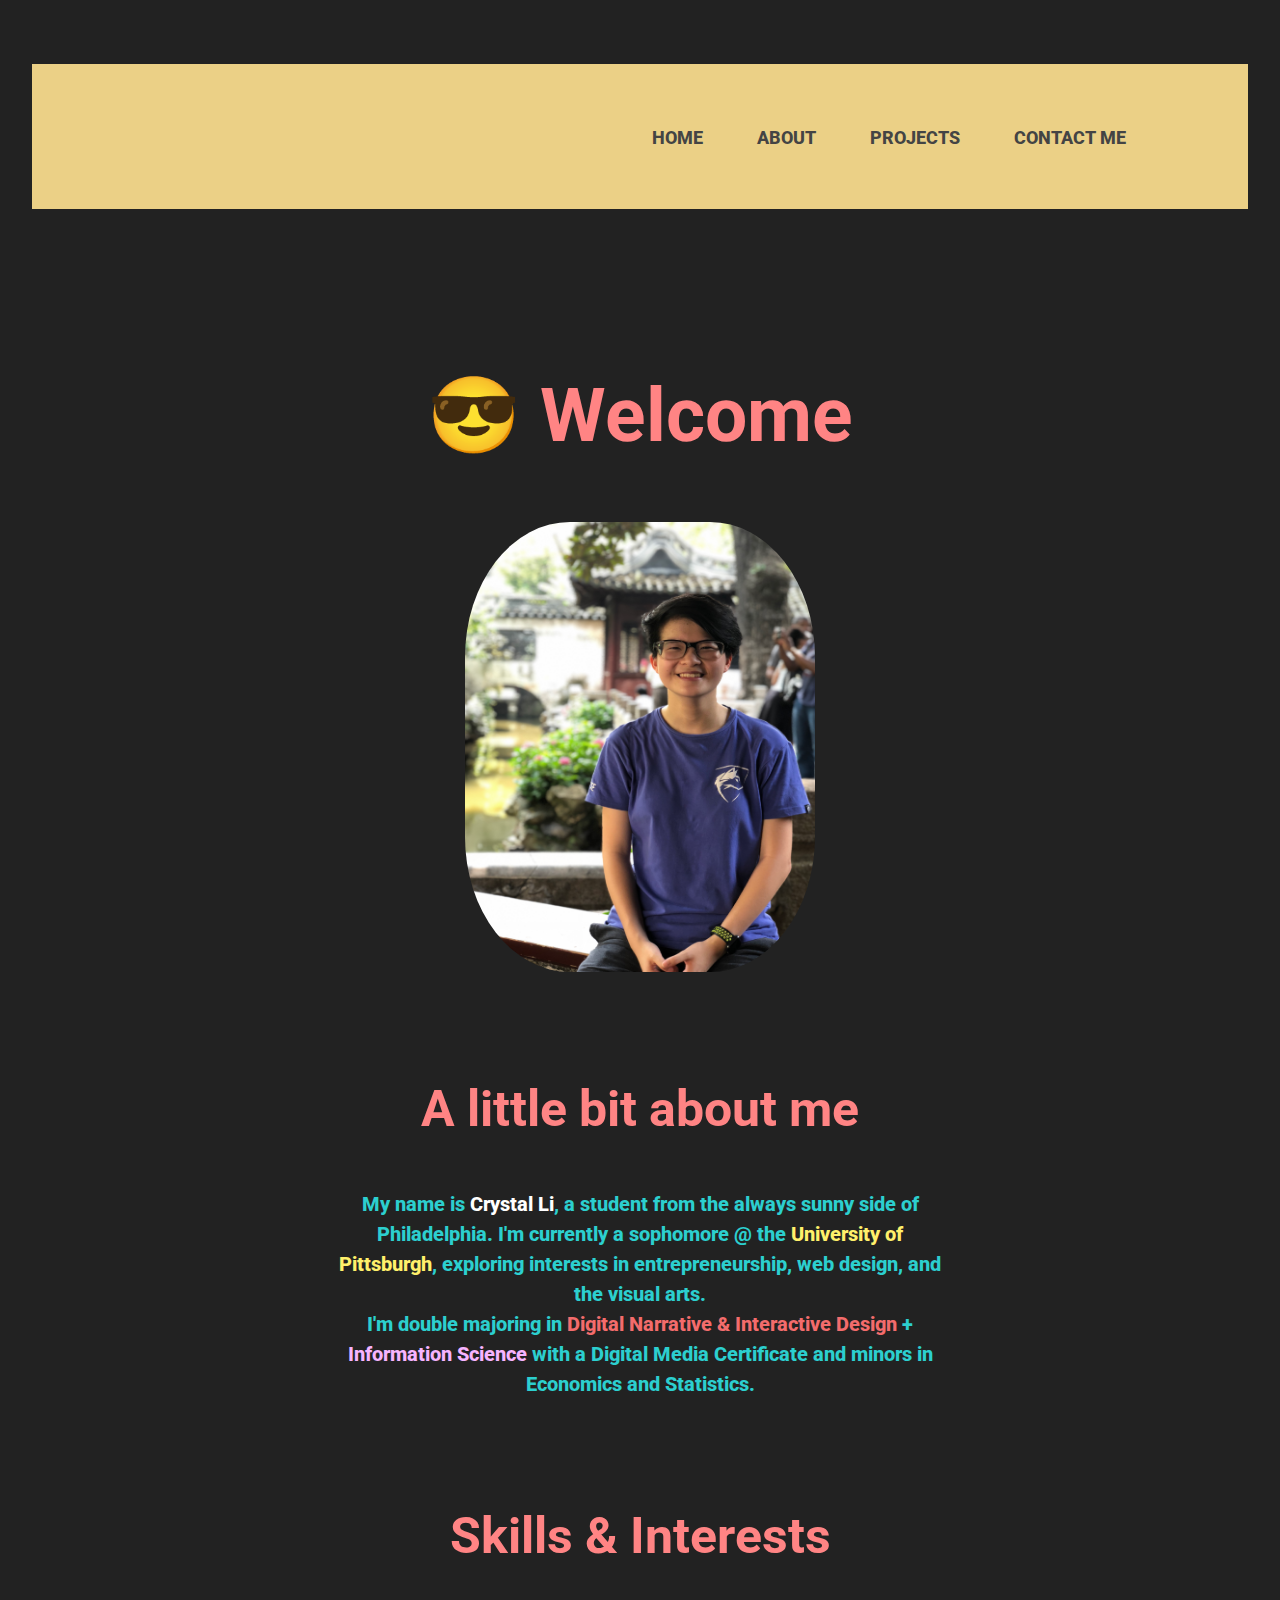
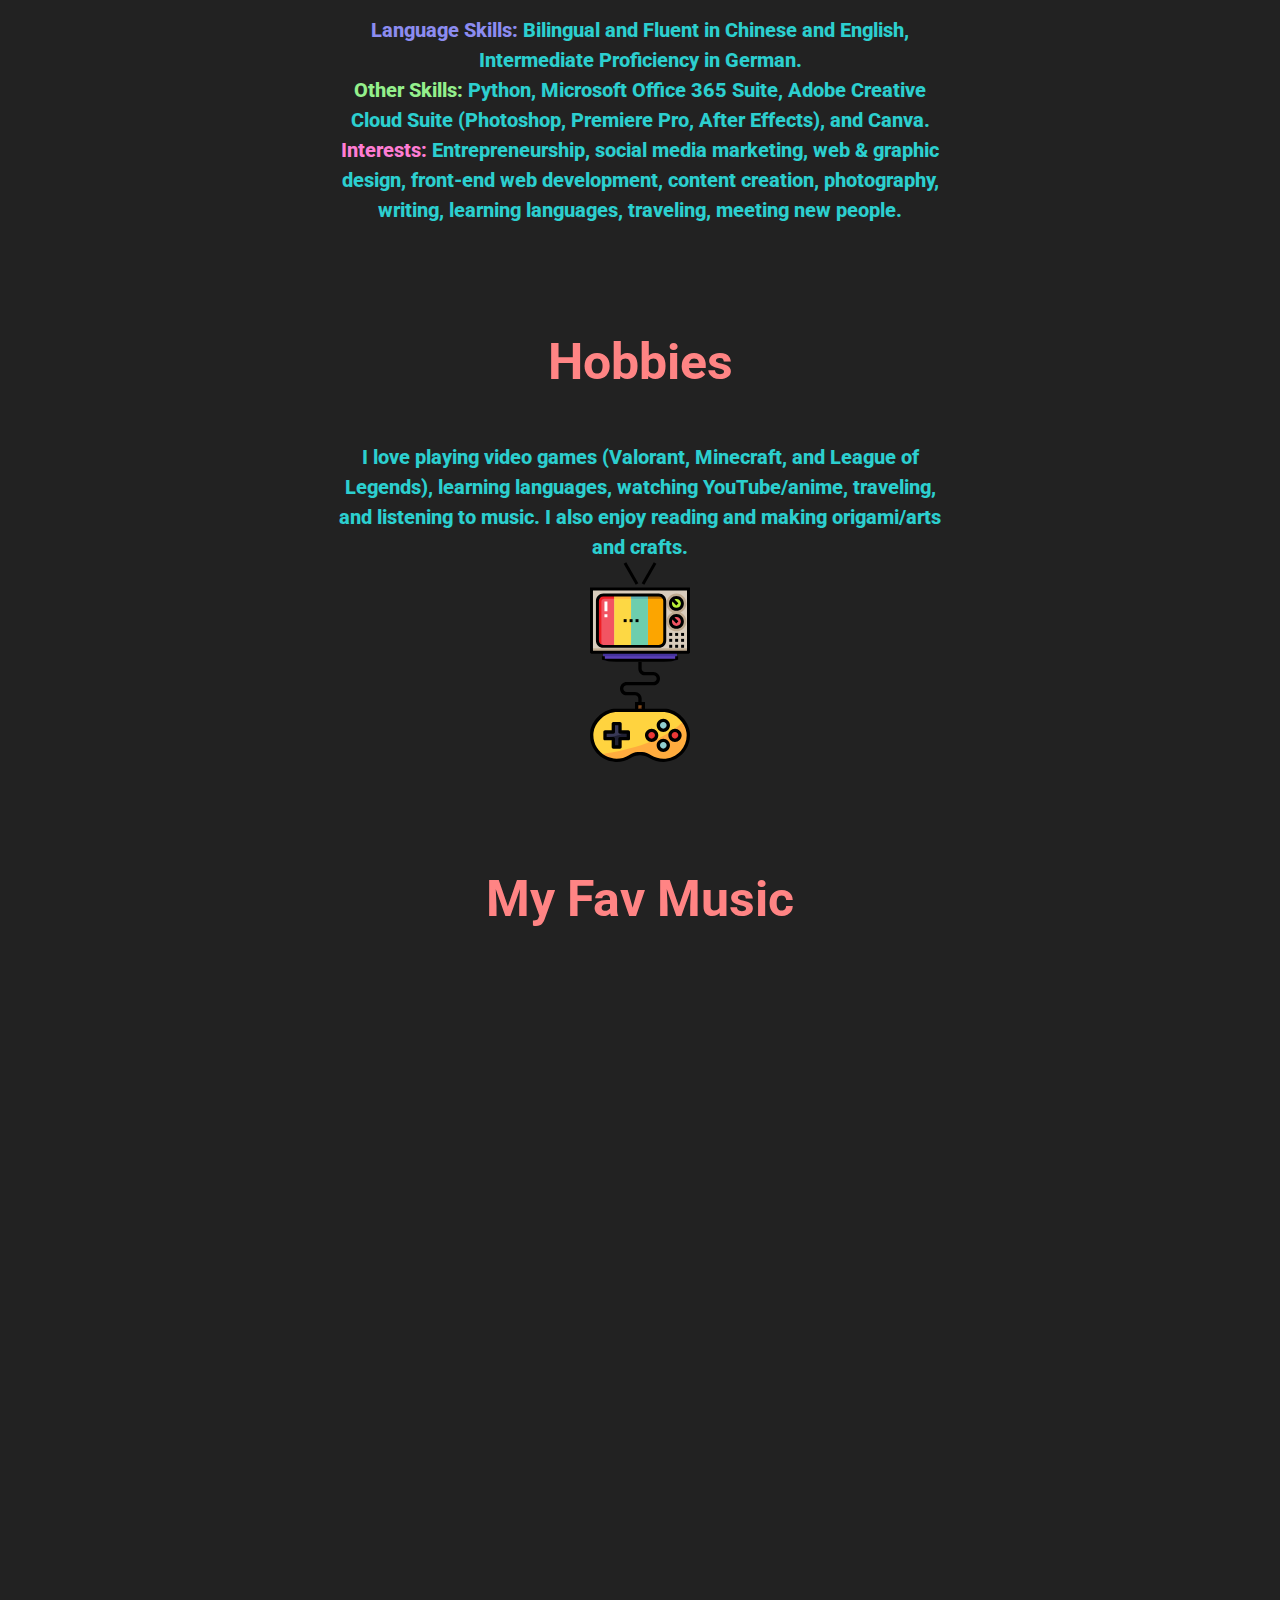
<file: aboutme.html>
<!DOCTYPE html>
<html>
<head lang="en-US" dir="ltr">
  <meta charset="utf-8">
  <meta name="Crystal's Personal Website">
  <title>Crystal's Personal Website</title>
  <link rel = "stylesheet" href ="css/aboutme.css">
<link href="https://fonts.googleapis.com/css2?family=Montserrat&family=Roboto&display=swap" rel="stylesheet">

</head>
<header>
  <div class="container">
    <h1 class="logo"></h1>

    <nav role= "navigation">
      <ul class="navbar">
        <li><a href="index copy.html">Home</a></li>
        <li><a href="aboutme.html">About</a></li>
        <li><a href="projects.html">Projects</a></li>
        <li><a href="contactme.html">Contact Me</a></li>
      </ul>
    </nav>
  </div>
</header>



<body>
    <div>
        <h1>😎 Welcome</h1>
        <div class="box">
            <img src="images/profile-image.jpg" alt="avatar" class="center" width="350" height="450">
    </div>


    <div>
        <h2>A little bit about me</h2>

        <p>My name is <span style="color:rgb(255, 255, 255)">Crystal Li</span>, a student from the always sunny side of Philadelphia.
            I'm currently a sophomore @ the <span style="color:rgb(255, 240, 107)">University of Pittsburgh</span>, 
            exploring interests in entrepreneurship, web design, and the visual arts. 
        </p>
        <p>
            I'm double majoring in <span style="color:rgb(243, 108, 108)">Digital Narrative & Interactive Design</span> + <span style="color:rgb(246, 180, 255)">Information Science</span>
            with a Digital Media Certificate and minors in Economics and Statistics. 
         </p>
    </div>

    <div>
        <h2>Skills & Interests</h2>

        <p> <span style="color:rgb(140, 140, 240)">Language Skills:</span> Bilingual and Fluent in Chinese and English, Intermediate Proficiency in German.</p>
        <p> <span style="color:rgb(148, 240, 140)">Other Skills:</span> Python, Microsoft Office 365 Suite, Adobe Creative Cloud Suite (Photoshop, Premiere Pro, After Effects), and Canva.</p>
        <p> <span style="color:rgb(255, 125, 212)">Interests:</span> Entrepreneurship, social media marketing, web & graphic design, front-end web development, content creation, photography, writing, learning languages, traveling, meeting new people.</p>
    </div>


    <div>
      <h2>Hobbies</h2>
      <p>
        I love playing video games (Valorant, Minecraft, and League of Legends), learning languages, watching YouTube/anime, traveling, and listening to music.
        I also enjoy reading and making origami/arts and crafts. 
      </p>
      <img 
          src="images/tv.svg"
          alt="triangle with all three sides equal"
          height="100"
          width="120"/>
      <img 
          src="images/videogame.svg"
          alt="triangle with all three sides equal"
          height="100"
          width="120"/>
    </div>

    <div>
      <h2>My Fav Music</h2>
      <iframe src="https://open.spotify.com/embed/playlist/0LMiYYGVWW832fbhcUf04n" width="280" height="380" frameborder="0" allowtransparency="true" allow="encrypted-media"></iframe>
      <iframe src="https://open.spotify.com/embed/playlist/4M4zTEIDySjcfmdsMaKQAX" width="280" height="380" frameborder="0" allowtransparency="true" allow="encrypted-media"></iframe>
      <iframe src="https://open.spotify.com/embed/playlist/3Jf1YrGy1s07kF6m2LfgOn" width="280" height="380" frameborder="0" allowtransparency="true" allow="encrypted-media"></iframe>
      <iframe src="https://open.spotify.com/embed/playlist/7m0jJvBXzQne3OhecFKTNq" width="280" height="380" frameborder="0" allowtransparency="true" allow="encrypted-media"></iframe>
      <iframe src="https://open.spotify.com/embed/playlist/6mJZ4BUqeuWPaX8HWP9dRA" width="280" height="380" frameborder="0" allowtransparency="true" allow="encrypted-media"></iframe>
    </div>

</body>
</html>
</file>
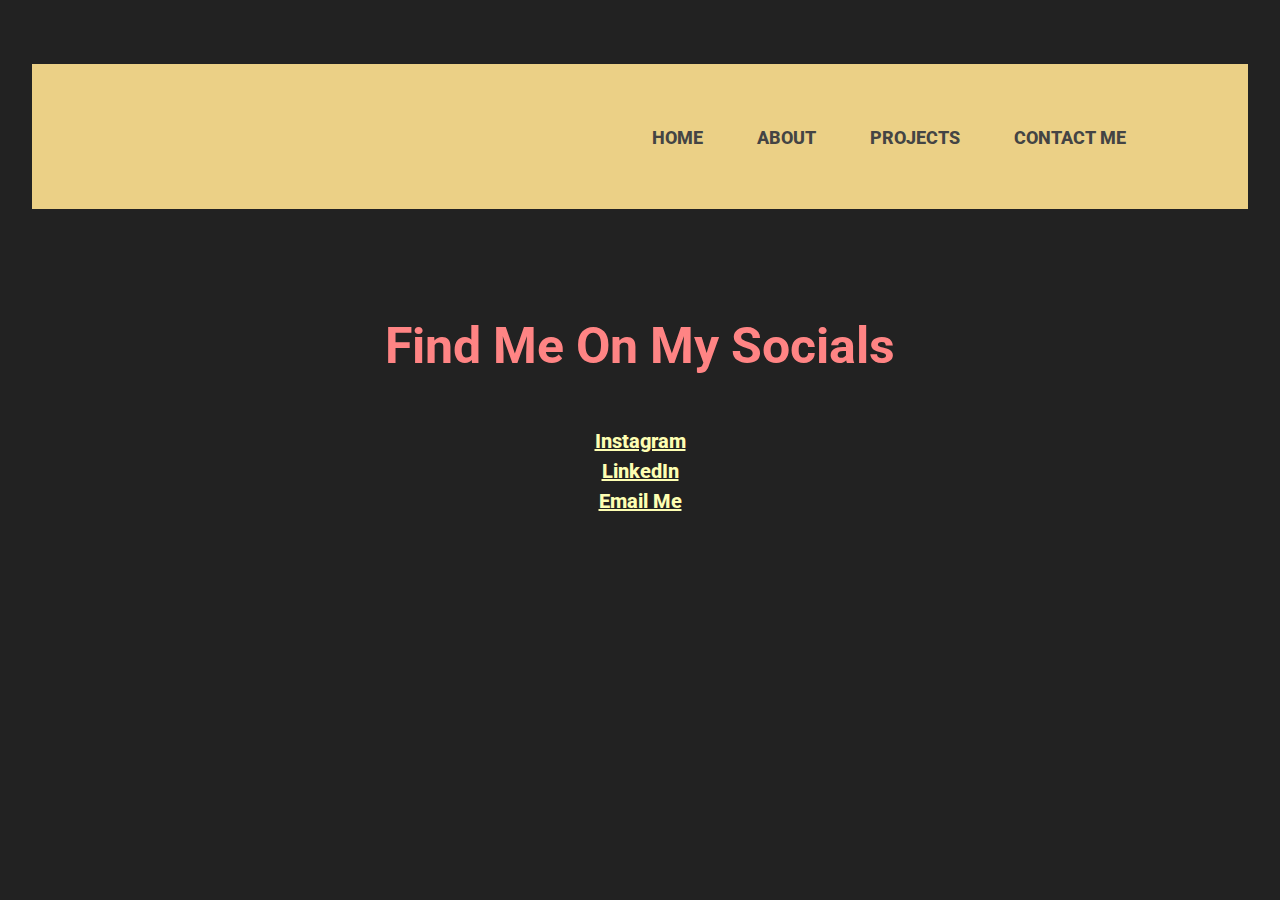
<file: contactme.html>
<!DOCTYPE html>
<html>
<head lang="en-US" dir="ltr">
  <meta charset="utf-8">
  <meta name="Crystal's Personal Website">
  <title>Crystal's Personal Website</title>
  <link rel = "stylesheet" href ="css/aboutme.css">
<link href="https://fonts.googleapis.com/css2?family=Montserrat&family=Roboto&display=swap" rel="stylesheet">

</head>
<header>
  <div class="container">
    <h1 class="logo"></h1>

    <nav role= "navigation">
      <ul class="navbar">
        <li><a href="index copy.html">Home</a></li>
        <li><a href="aboutme.html">About</a></li>
        <li><a href="projects.html">Projects</a></li>
        <li><a href="contactme.html">Contact Me</a></li>
      </ul>
    </nav>
  </div>
</header>

<div>
    <h2>Find Me On My Socials</h2>
    <p>
        <a href="https://www.instagram.com/itscrystalli/">Instagram</a>
    </p>
    <p>
        <a href="https://www.linkedin.com/in/crystalli33/">LinkedIn</a>
    </p>
    <p>
        <a href="mailto: crl84@pitt.edu">Email Me</a>
    </p>
</div>

</html>
</file>
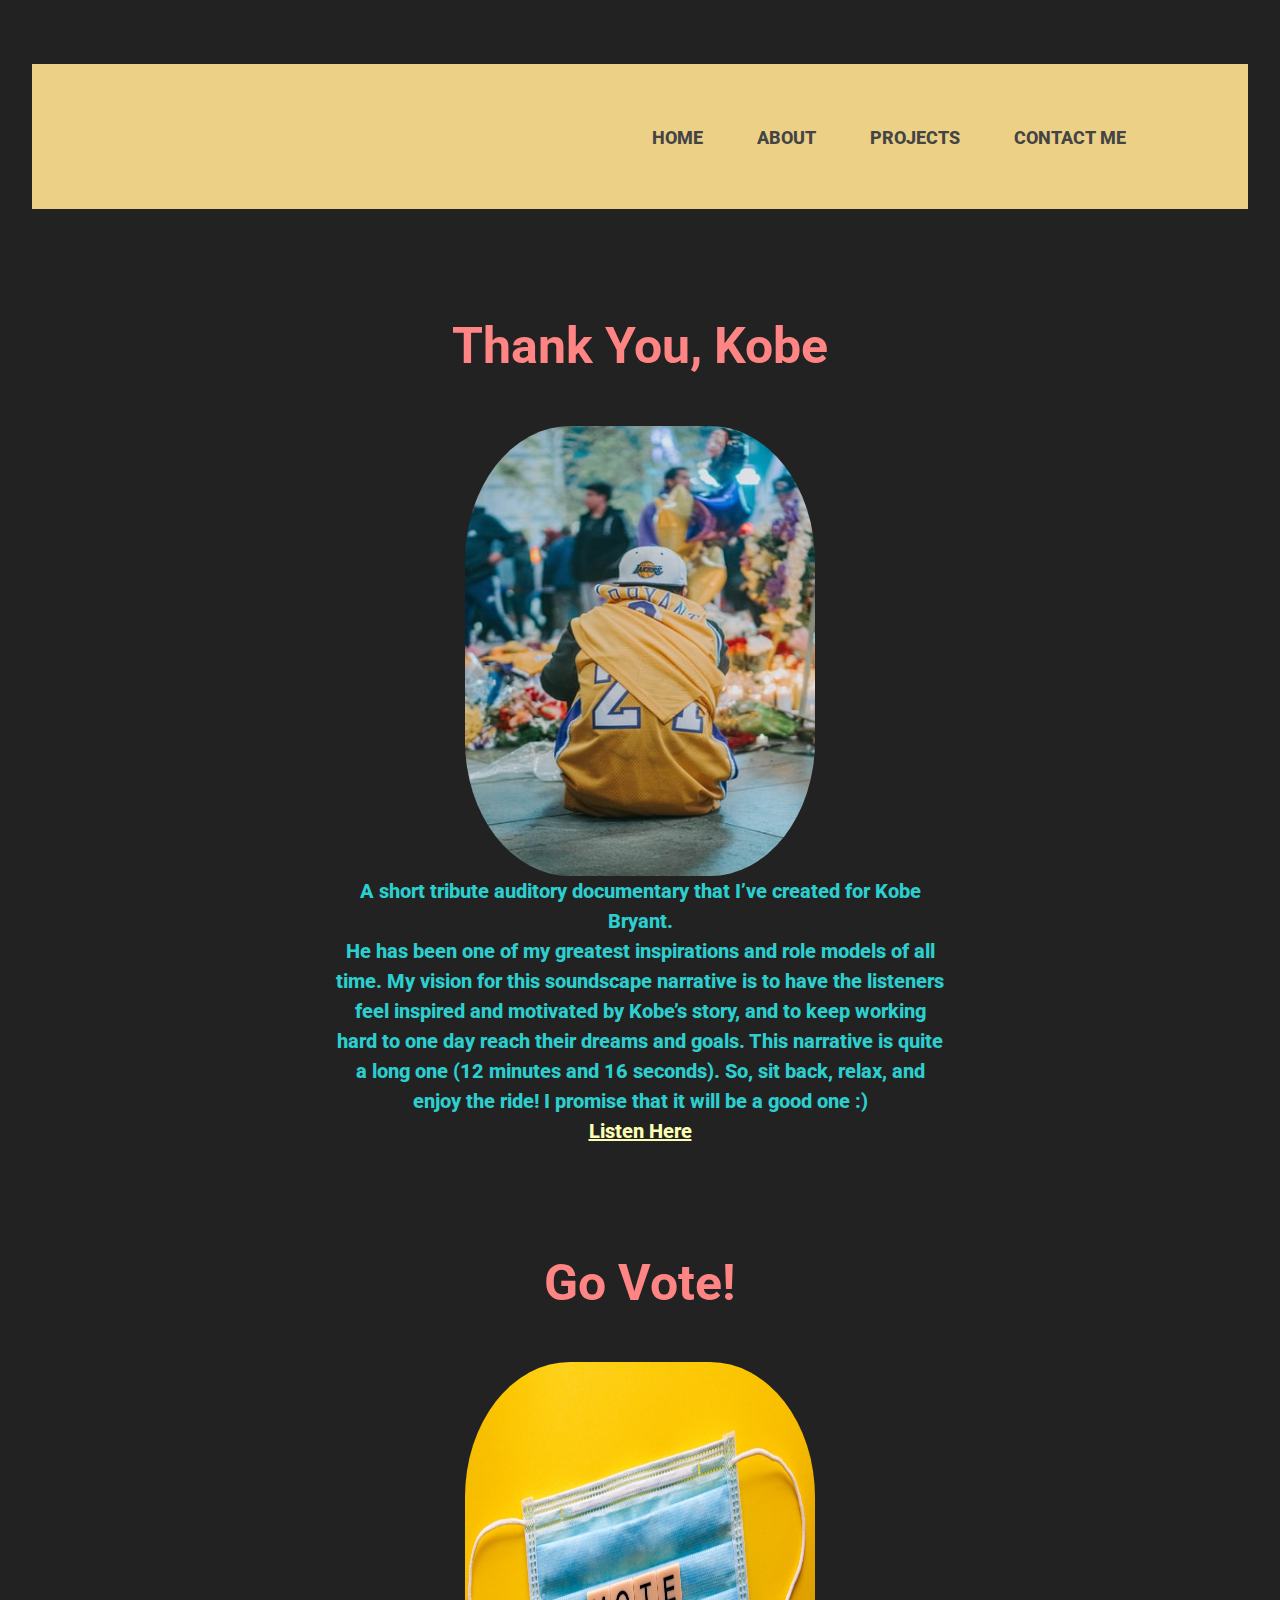
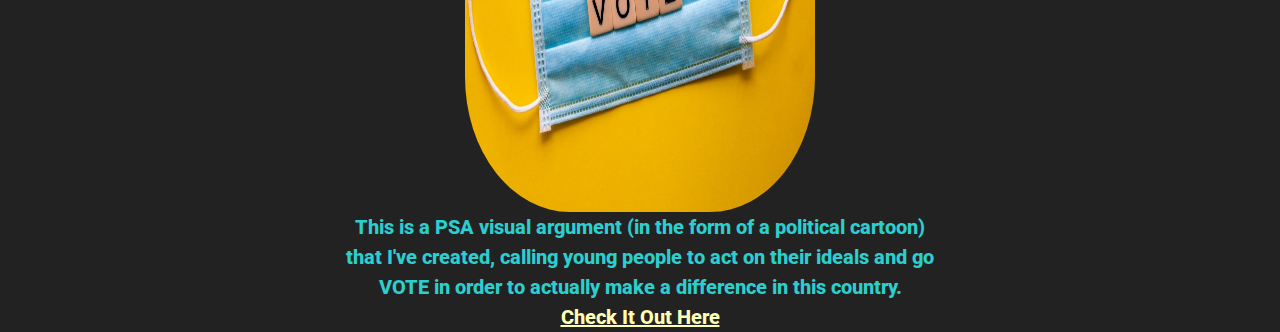
<file: projects.html>
<!DOCTYPE html>
<html>
<head lang="en-US" dir="ltr">
  <meta charset="utf-8">
  <meta name="Crystal's Personal Website">
  <title>Crystal's Personal Website</title>
  <link rel = "stylesheet" href ="css/aboutme.css">
<link href="https://fonts.googleapis.com/css2?family=Montserrat&family=Roboto&display=swap" rel="stylesheet">

</head>
<header>
  <div class="container">
    <h1 class="logo"></h1>

    <nav role= "navigation">
      <ul class="navbar">
        <li><a href="index copy.html">Home</a></li>
        <li><a href="aboutme.html">About</a></li>
        <li><a href="projects.html">Projects</a></li>
        <li><a href="contactme.html">Contact Me</a></li>
      </ul>
    </nav>
  </div>
</header>

<div>
    <h2>Thank You, Kobe</h2>
    <img src="images/kobe fan.jpg" alt="avatar" class="center" width="350" height="450">
    <p>A short tribute auditory documentary that I’ve created for Kobe Bryant. </p>
    <p>
        He has been one of my greatest inspirations and role models of all time. 
        My vision for this soundscape narrative is to have the listeners feel inspired and motivated by Kobe’s story, and to keep working hard to one day reach their dreams and goals. 
        This narrative is quite a long one (12 minutes and 16 seconds).
    So, sit back, relax, and enjoy the ride! I promise that it will be a good one :) 
    </p>
    <p>
        <a href = "audio/Dear_Kobe_Thank_You.mp3">Listen Here</a>
    </p>

</div>

<div>
    <h2>Go Vote!</h2>
    <img src="images/vote.jpg" alt="avatar" class="center" width="350" height="450">
    <p> This is a PSA visual argument (in the form of a political cartoon) that I've created, 
        calling young people to act on their ideals and go VOTE in order to actually make a difference in this country. 
    </p>
    <p>
        <a href = "images/My Visual Argument.png">Check It Out Here</a>
    </p>

</div>

</html>
</file>
<file: css/aboutme.css>
@import url('https://fonts.googleapis.com/css?family=Work+Sans:400,600');
body {
  margin: 0;
	background: #222;
	font-family: 'Work Sans', sans-serif;
	font-weight: 800;
}

.container {
	width: 80%;
	margin: 0 auto;
}

header {
  background: #ebd086;
}

header::after {
  content: '';
  display: table;
  clear: both;
}

.logo {
  float: left;
  padding: 10px 0;
}

nav {
  float: right;
}

nav ul {
  margin: 0;
  padding: 0;
  list-style: none;
}

nav li {
  display: inline-block;
  margin-left: 50px;
  padding-top: 60px;
  position: relative;
}

nav a {
  color: #444;
  text-decoration: none;
  text-transform: uppercase;
  font-size: 18px;
}

nav a:hover {
  color: rgb(255, 111, 106);
}

nav a::before {
  content: '';
  display: block;
  height: 5px;
  background-color: #444;

  position: absolute;
  top: 0;
  width: 0%;

  transition: all ease-in-out 250ms;
}

nav a:hover::before {
  width: 100%;
}


body {
  max-width: 100em;
  max-height: 30em;
  font-family: 'Roboto', sans-serif;
  line-height: 1.5;
  padding: 4em 2em;
  color: rgb(255, 132, 132);
}


h1 {
  margin-top: 1em;
  padding-top: 1em;
  font-size: 75px;
  text-align: center;
}

h2 {
    margin-top: 1em;
    padding-top: 1em;
    font-size: 50px;
    text-align: center;
  }
  

p{
    font-size: 20px;
    text-align: center;
    color: rgb(44, 207, 207);
    margin: auto;
    width: 50%;
}

a {
    color: #feffb3;
    text-align: center;
  }
  

img {
    display: block;
    margin-left: auto;
    margin-right: auto;
    border-radius: 30%
  }

<style>
@import url('https://fonts.googleapis.com/css2?family=Roboto&display=swap');
</style>
</file>
